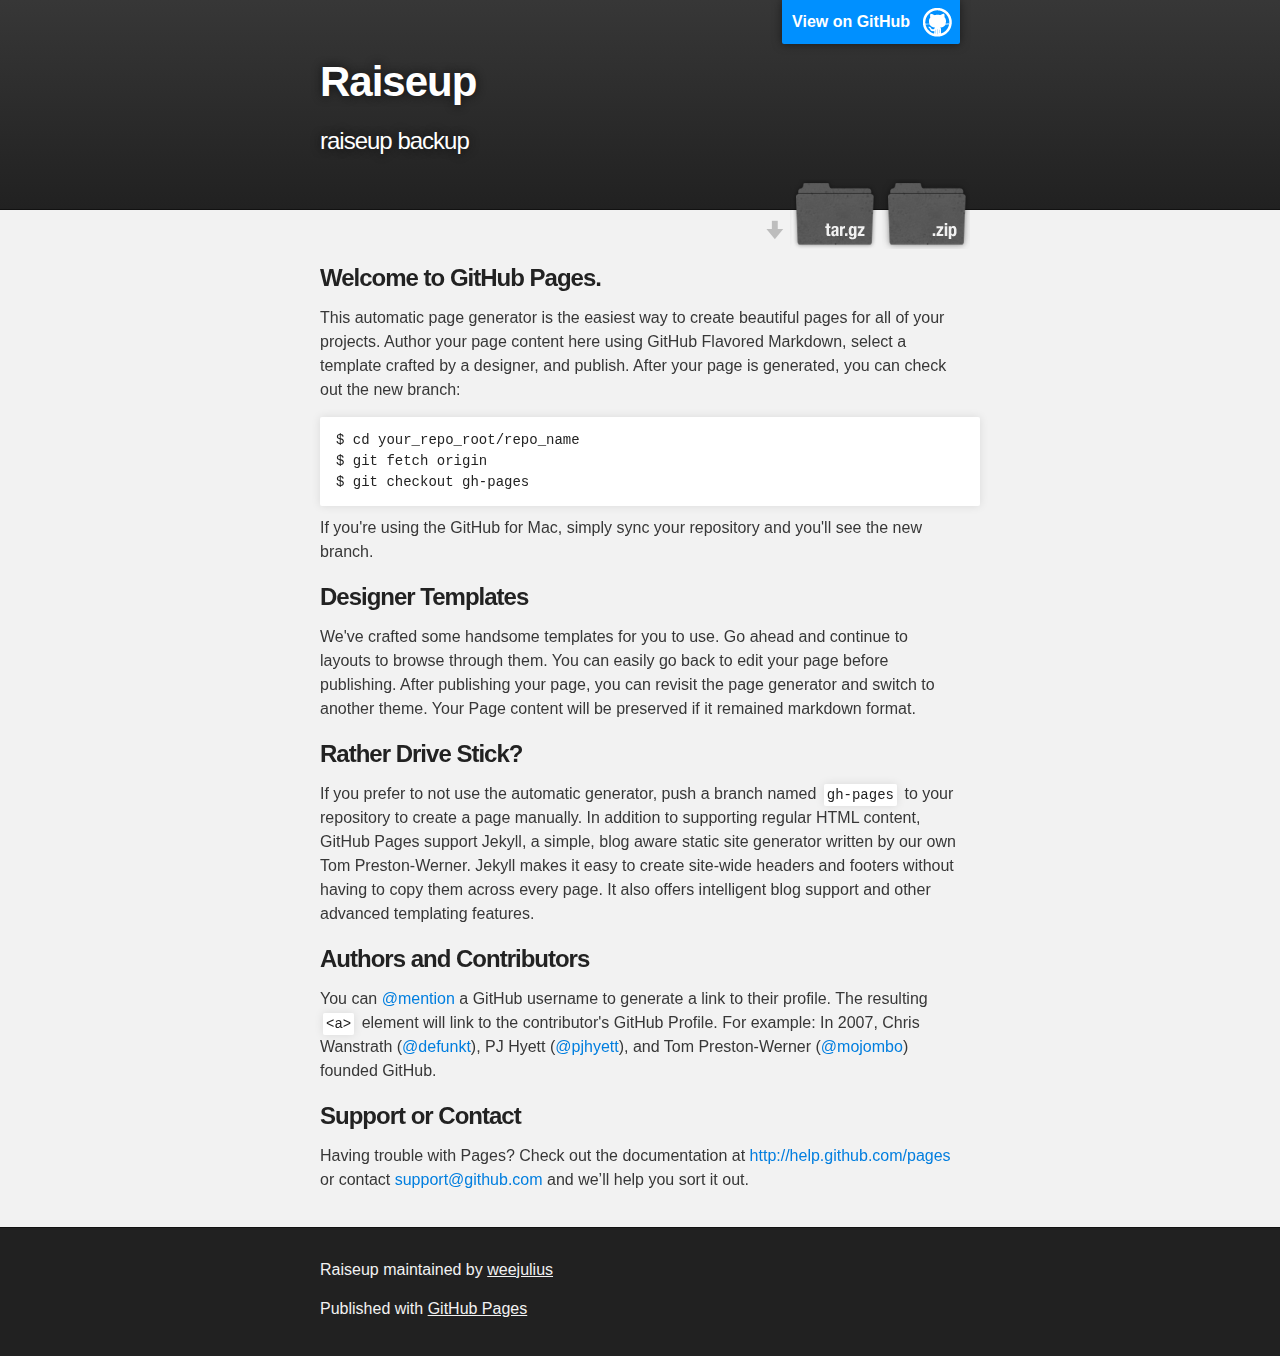
<file: index.html>
<!DOCTYPE html>
<html>

  <head>
    <meta charset='utf-8' />
    <meta http-equiv="X-UA-Compatible" content="chrome=1" />
    <meta name="description" content="Raiseup : raiseup backup" />

    <link rel="stylesheet" type="text/css" media="screen" href="stylesheets/stylesheet.css">

    <title>Raiseup</title>
  </head>

  <body>

    <!-- HEADER -->
    <div id="header_wrap" class="outer">
        <header class="inner">
          <a id="forkme_banner" href="https://github.com/weejulius/raiseup">View on GitHub</a>

          <h1 id="project_title">Raiseup</h1>
          <h2 id="project_tagline">raiseup backup</h2>

            <section id="downloads">
              <a class="zip_download_link" href="https://github.com/weejulius/raiseup/zipball/master">Download this project as a .zip file</a>
              <a class="tar_download_link" href="https://github.com/weejulius/raiseup/tarball/master">Download this project as a tar.gz file</a>
            </section>
        </header>
    </div>

    <!-- MAIN CONTENT -->
    <div id="main_content_wrap" class="outer">
      <section id="main_content" class="inner">
        <h3>
<a name="welcome-to-github-pages" class="anchor" href="#welcome-to-github-pages"><span class="octicon octicon-link"></span></a>Welcome to GitHub Pages.</h3>

<p>This automatic page generator is the easiest way to create beautiful pages for all of your projects. Author your page content here using GitHub Flavored Markdown, select a template crafted by a designer, and publish. After your page is generated, you can check out the new branch:</p>

<pre><code>$ cd your_repo_root/repo_name
$ git fetch origin
$ git checkout gh-pages
</code></pre>

<p>If you're using the GitHub for Mac, simply sync your repository and you'll see the new branch.</p>

<h3>
<a name="designer-templates" class="anchor" href="#designer-templates"><span class="octicon octicon-link"></span></a>Designer Templates</h3>

<p>We've crafted some handsome templates for you to use. Go ahead and continue to layouts to browse through them. You can easily go back to edit your page before publishing. After publishing your page, you can revisit the page generator and switch to another theme. Your Page content will be preserved if it remained markdown format.</p>

<h3>
<a name="rather-drive-stick" class="anchor" href="#rather-drive-stick"><span class="octicon octicon-link"></span></a>Rather Drive Stick?</h3>

<p>If you prefer to not use the automatic generator, push a branch named <code>gh-pages</code> to your repository to create a page manually. In addition to supporting regular HTML content, GitHub Pages support Jekyll, a simple, blog aware static site generator written by our own Tom Preston-Werner. Jekyll makes it easy to create site-wide headers and footers without having to copy them across every page. It also offers intelligent blog support and other advanced templating features.</p>

<h3>
<a name="authors-and-contributors" class="anchor" href="#authors-and-contributors"><span class="octicon octicon-link"></span></a>Authors and Contributors</h3>

<p>You can <a href="https://github.com/blog/821" class="user-mention">@mention</a> a GitHub username to generate a link to their profile. The resulting <code>&lt;a&gt;</code> element will link to the contributor's GitHub Profile. For example: In 2007, Chris Wanstrath (<a href="https://github.com/defunkt" class="user-mention">@defunkt</a>), PJ Hyett (<a href="https://github.com/pjhyett" class="user-mention">@pjhyett</a>), and Tom Preston-Werner (<a href="https://github.com/mojombo" class="user-mention">@mojombo</a>) founded GitHub.</p>

<h3>
<a name="support-or-contact" class="anchor" href="#support-or-contact"><span class="octicon octicon-link"></span></a>Support or Contact</h3>

<p>Having trouble with Pages? Check out the documentation at <a href="http://help.github.com/pages">http://help.github.com/pages</a> or contact <a href="mailto:support@github.com">support@github.com</a> and we’ll help you sort it out.</p>
      </section>
    </div>

    <!-- FOOTER  -->
    <div id="footer_wrap" class="outer">
      <footer class="inner">
        <p class="copyright">Raiseup maintained by <a href="https://github.com/weejulius">weejulius</a></p>
        <p>Published with <a href="http://pages.github.com">GitHub Pages</a></p>
      </footer>
    </div>

    

  </body>
</html>
</file>
<file: stylesheets/stylesheet.css>
/*******************************************************************************
Slate Theme for GitHub Pages
by Jason Costello, @jsncostello
*******************************************************************************/

@import url(pygment_trac.css);

/*******************************************************************************
MeyerWeb Reset
*******************************************************************************/

html, body, div, span, applet, object, iframe,
h1, h2, h3, h4, h5, h6, p, blockquote, pre,
a, abbr, acronym, address, big, cite, code,
del, dfn, em, img, ins, kbd, q, s, samp,
small, strike, strong, sub, sup, tt, var,
b, u, i, center,
dl, dt, dd, ol, ul, li,
fieldset, form, label, legend,
table, caption, tbody, tfoot, thead, tr, th, td,
article, aside, canvas, details, embed,
figure, figcaption, footer, header, hgroup,
menu, nav, output, ruby, section, summary,
time, mark, audio, video {
  margin: 0;
  padding: 0;
  border: 0;
  font: inherit;
  vertical-align: baseline;
}

/* HTML5 display-role reset for older browsers */
article, aside, details, figcaption, figure,
footer, header, hgroup, menu, nav, section {
  display: block;
}

ol, ul {
  list-style: none;
}

blockquote, q {
}

table {
  border-collapse: collapse;
  border-spacing: 0;
}

/*******************************************************************************
Theme Styles
*******************************************************************************/

body {
  box-sizing: border-box;
  color:#373737;
  background: #212121;
  font-size: 16px;
  font-family: 'Myriad Pro', Calibri, Helvetica, Arial, sans-serif;
  line-height: 1.5;
  -webkit-font-smoothing: antialiased;
}

h1, h2, h3, h4, h5, h6 {
  margin: 10px 0;
  font-weight: 700;
  color:#222222;
  font-family: 'Lucida Grande', 'Calibri', Helvetica, Arial, sans-serif;
  letter-spacing: -1px;
}

h1 {
  font-size: 36px;
  font-weight: 700;
}

h2 {
  padding-bottom: 10px;
  font-size: 32px;
  background: url('../images/bg_hr.png') repeat-x bottom;
}

h3 {
  font-size: 24px;
}

h4 {
  font-size: 21px;
}

h5 {
  font-size: 18px;
}

h6 {
  font-size: 16px;
}

p {
  margin: 10px 0 15px 0;
}

footer p {
  color: #f2f2f2;
}

a {
  text-decoration: none;
  color: #007edf;
  text-shadow: none;

  transition: color 0.5s ease;
  transition: text-shadow 0.5s ease;
  -webkit-transition: color 0.5s ease;
  -webkit-transition: text-shadow 0.5s ease;
  -moz-transition: color 0.5s ease;
  -moz-transition: text-shadow 0.5s ease;
  -o-transition: color 0.5s ease;
  -o-transition: text-shadow 0.5s ease;
  -ms-transition: color 0.5s ease;
  -ms-transition: text-shadow 0.5s ease;
}

a:hover, a:focus {text-decoration: underline;}

footer a {
  color: #F2F2F2;
  text-decoration: underline;
}

em {
  font-style: italic;
}

strong {
  font-weight: bold;
}

img {
  position: relative;
  margin: 0 auto;
  max-width: 739px;
  padding: 5px;
  margin: 10px 0 10px 0;
  border: 1px solid #ebebeb;

  box-shadow: 0 0 5px #ebebeb;
  -webkit-box-shadow: 0 0 5px #ebebeb;
  -moz-box-shadow: 0 0 5px #ebebeb;
  -o-box-shadow: 0 0 5px #ebebeb;
  -ms-box-shadow: 0 0 5px #ebebeb;
}

pre, code {
  width: 100%;
  color: #222;
  background-color: #fff;

  font-family: Monaco, "Bitstream Vera Sans Mono", "Lucida Console", Terminal, monospace;
  font-size: 14px;

  border-radius: 2px;
  -moz-border-radius: 2px;
  -webkit-border-radius: 2px;



}

pre {
  width: 100%;
  padding: 10px;
  box-shadow: 0 0 10px rgba(0,0,0,.1);
  overflow: auto;
}

code {
  padding: 3px;
  margin: 0 3px;
  box-shadow: 0 0 10px rgba(0,0,0,.1);
}

pre code {
  display: block;
  box-shadow: none;
}

blockquote {
  color: #666;
  margin-bottom: 20px;
  padding: 0 0 0 20px;
  border-left: 3px solid #bbb;
}

ul, ol, dl {
  margin-bottom: 15px
}

ul li {
  list-style: inside;
  padding-left: 20px;
}

ol li {
  list-style: decimal inside;
  padding-left: 20px;
}

dl dt {
  font-weight: bold;
}

dl dd {
  padding-left: 20px;
  font-style: italic;
}

dl p {
  padding-left: 20px;
  font-style: italic;
}

hr {
  height: 1px;
  margin-bottom: 5px;
  border: none;
  background: url('../images/bg_hr.png') repeat-x center;
}

table {
  border: 1px solid #373737;
  margin-bottom: 20px;
  text-align: left;
 }

th {
  font-family: 'Lucida Grande', 'Helvetica Neue', Helvetica, Arial, sans-serif;
  padding: 10px;
  background: #373737;
  color: #fff;
 }

td {
  padding: 10px;
  border: 1px solid #373737;
 }

form {
  background: #f2f2f2;
  padding: 20px;
}

/*******************************************************************************
Full-Width Styles
*******************************************************************************/

.outer {
  width: 100%;
}

.inner {
  position: relative;
  max-width: 640px;
  padding: 20px 10px;
  margin: 0 auto;
}

#forkme_banner {
  display: block;
  position: absolute;
  top:0;
  right: 10px;
  z-index: 10;
  padding: 10px 50px 10px 10px;
  color: #fff;
  background: url('../images/blacktocat.png') #0090ff no-repeat 95% 50%;
  font-weight: 700;
  box-shadow: 0 0 10px rgba(0,0,0,.5);
  border-bottom-left-radius: 2px;
  border-bottom-right-radius: 2px;
}

#header_wrap {
  background: #212121;
  background: -moz-linear-gradient(top, #373737, #212121);
  background: -webkit-linear-gradient(top, #373737, #212121);
  background: -ms-linear-gradient(top, #373737, #212121);
  background: -o-linear-gradient(top, #373737, #212121);
  background: linear-gradient(top, #373737, #212121);
}

#header_wrap .inner {
  padding: 50px 10px 30px 10px;
}

#project_title {
  margin: 0;
  color: #fff;
  font-size: 42px;
  font-weight: 700;
  text-shadow: #111 0px 0px 10px;
}

#project_tagline {
  color: #fff;
  font-size: 24px;
  font-weight: 300;
  background: none;
  text-shadow: #111 0px 0px 10px;
}

#downloads {
  position: absolute;
  width: 210px;
  z-index: 10;
  bottom: -40px;
  right: 0;
  height: 70px;
  background: url('../images/icon_download.png') no-repeat 0% 90%;
}

.zip_download_link {
  display: block;
  float: right;
  width: 90px;
  height:70px;
  text-indent: -5000px;
  overflow: hidden;
  background: url(../images/sprite_download.png) no-repeat bottom left;
}

.tar_download_link {
  display: block;
  float: right;
  width: 90px;
  height:70px;
  text-indent: -5000px;
  overflow: hidden;
  background: url(../images/sprite_download.png) no-repeat bottom right;
  margin-left: 10px;
}

.zip_download_link:hover {
  background: url(../images/sprite_download.png) no-repeat top left;
}

.tar_download_link:hover {
  background: url(../images/sprite_download.png) no-repeat top right;
}

#main_content_wrap {
  background: #f2f2f2;
  border-top: 1px solid #111;
  border-bottom: 1px solid #111;
}

#main_content {
  padding-top: 40px;
}

#footer_wrap {
  background: #212121;
}



/*******************************************************************************
Small Device Styles
*******************************************************************************/

@media screen and (max-width: 480px) {
  body {
    font-size:14px;
  }

  #downloads {
    display: none;
  }

  .inner {
    min-width: 320px;
    max-width: 480px;
  }

  #project_title {
  font-size: 32px;
  }

  h1 {
    font-size: 28px;
  }

  h2 {
    font-size: 24px;
  }

  h3 {
    font-size: 21px;
  }

  h4 {
    font-size: 18px;
  }

  h5 {
    font-size: 14px;
  }

  h6 {
    font-size: 12px;
  }

  code, pre {
    min-width: 320px;
    max-width: 480px;
    font-size: 11px;
  }

}
</file>
